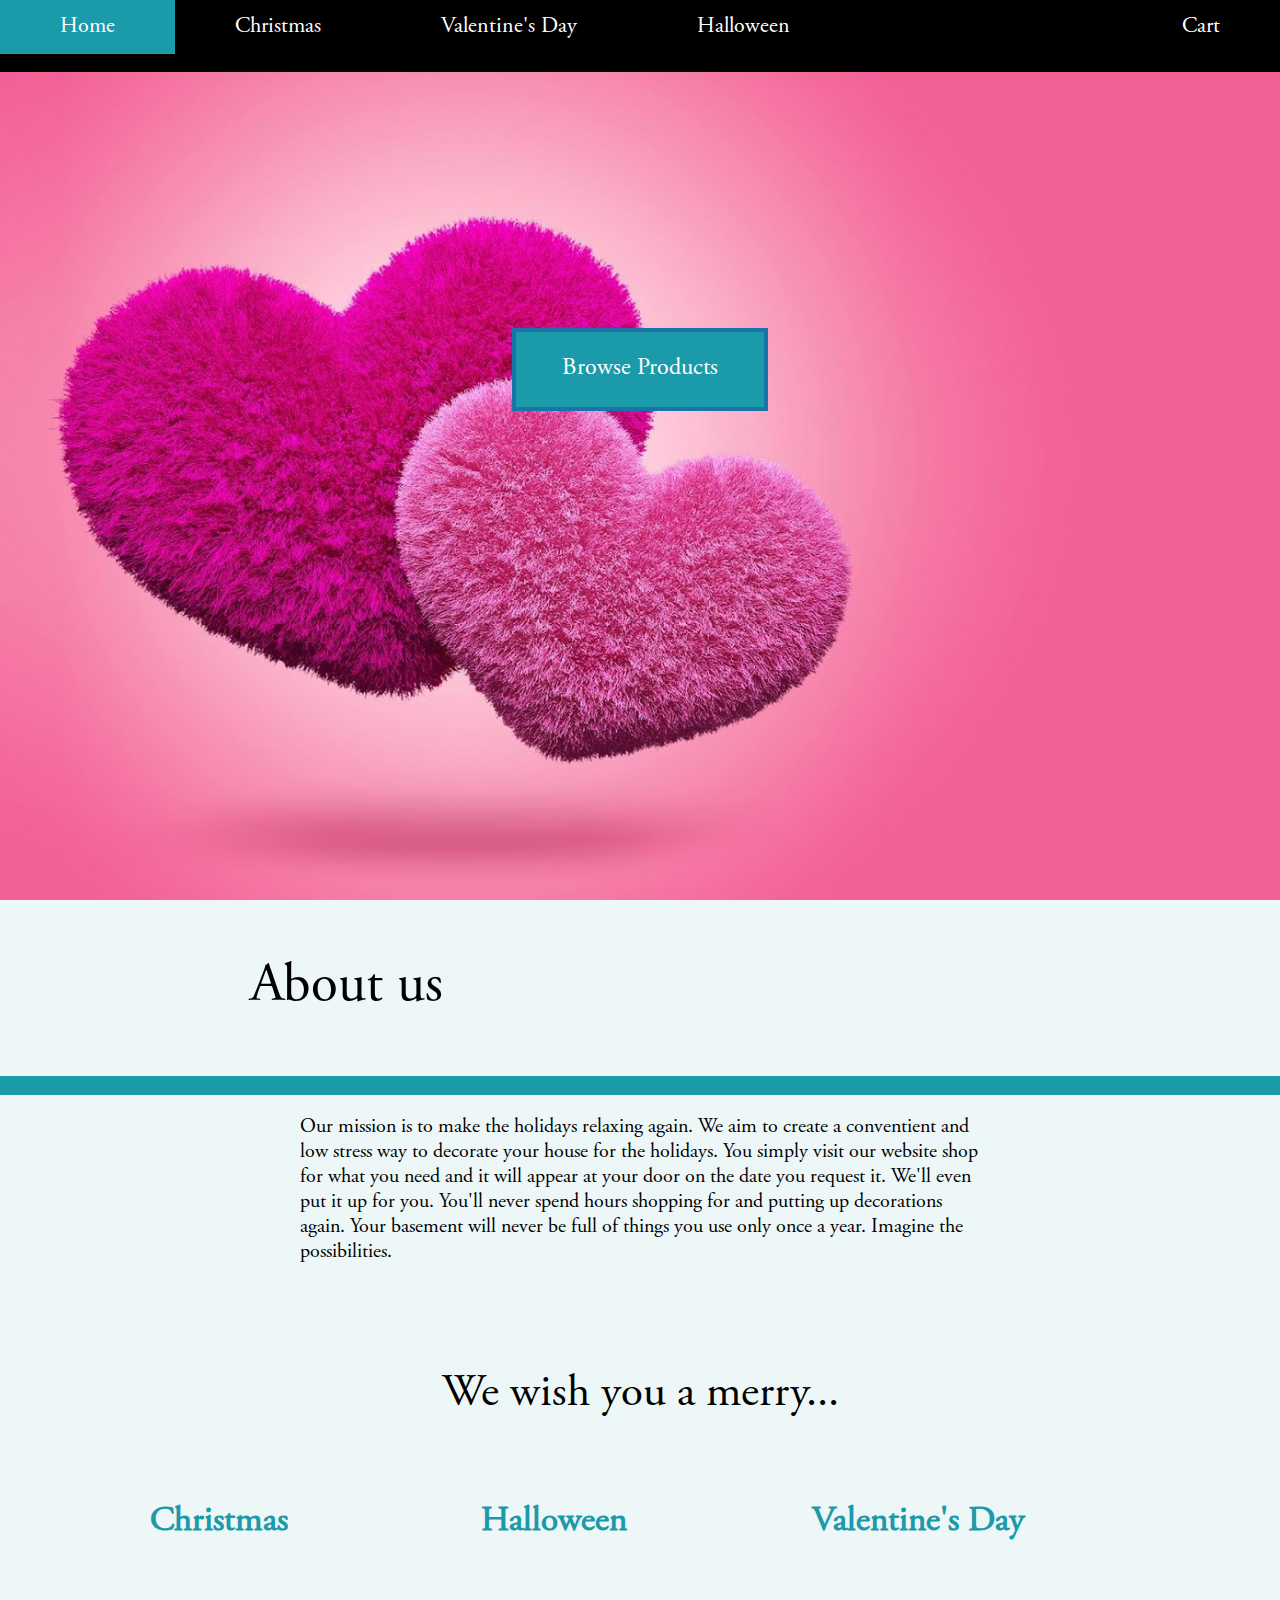
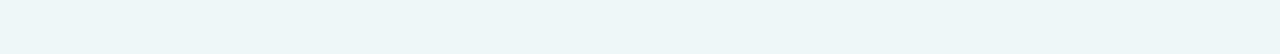
<file: UI/index.html>
<!DOCTYPE html>
<html>
<head>
    <link href="assets/css/style.css" rel="stylesheet" type="text/css">
    <script type="text/javascript" src="assets/js/jQuery/jquery-2.2.1.min.js"></script>
    <script type="text/javascript" src="assets/js/slides.js"></script>
    <title></title>
</head>
<body>
    <ul>
        <li>
            <a href="index.html">Home</a>
        </li>
        <li>
            <a href="christmas.html">Christmas</a>
        </li>
        <li>
            <a href="valentines.html">Valentine's Day</a>
        </li>
        <li>
            <a href="halloween.html">Halloween</a>
        </li>
        <li id="cart">
            <a href="cart.html">Cart</a>
        </li>
    </ul>
    <div id="slides">
        <button id="action">Browse Products</button>
    </div>
    <p id="days">About us</p>
	<div id="colorblock"><br></div>
    <p id="blurb">Our mission is to make the holidays relaxing again. We aim to create a conventient and low stress way to decorate your house for the holidays. You simply visit our website shop for what you need and it will appear at your door on the date you request it. We'll even put it up for you. You'll never spend hours shopping for and putting up decorations again. Your basement will never be full of things you use only once a year. Imagine the possibilities. </p>
    <br>
	<br>
	<p id="notdays">We wish you a merry...</p>
    <div id="counters">
        <div id="christmas">
            <h3 id="counter1">Christmas</h3><iframe frameborder="0" height="69"
            src=
            "http://free.timeanddate.com/countdown/i52rph93/n155/cf12/cm0/cu4/ct5/cs0/ca0/co0/cr0/ss0/cacfff/cpc000/pc828181/tcfff/fn2/fs100/szw700/szh295/iso2016-12-25T00:00:00/pa5"
            width="301"></iframe>
        </div>
        <div id="halloween">
            <h3 id="counter2">Halloween</h3><iframe frameborder="0" height="69"
            src=
            "http://free.timeanddate.com/countdown/i52rph93/n155/cf12/cm0/cu4/ct5/cs0/ca0/co0/cr0/ss0/cacfff/cpc000/pc828181/tcfff/fn2/fs100/szw700/szh295/iso2016-10-31T00:00:00/pa5"
            width="301"></iframe>
        </div>
        <div id="valentine">
            <h3 id="counter3">Valentine's Day</h3><iframe frameborder="0"
            height="69" src=
            "http://free.timeanddate.com/countdown/i52rph93/n155/cf12/cm0/cu4/ct5/cs0/ca0/co0/cr0/ss0/cacfff/cpc000/pc828181/tcfff/fn2/fs100/szw700/szh295/iso2017-02-14T00:00:00/pa5"
            width="301"></iframe>
        </div>
    </div>
    
</body>
</html>
</file>
<file: UI/assets/css/style.css>
@font-face {
    font-family:Adobe-Garamond;
    src: url(../fonts/AdobeGaramond.ttf);
}

* {
    font-family:Adobe-Garamond;
}

html, body {
	margin: 0 0 0 0;
	padding: 0 0 0 0;
	width:100%;
	height:100%;
    background-color: #EEF7F8;
}

ul {
	list-style-type: none;
	margin: 0;
	padding: 0;
	overflow: hidden;
	background-color: black;
	font-size: 22px;
    height:8%;
}

li {
	float: left;
}

li a {
	display: block;
	color: white;
	text-align: center;
	padding: 14px 60px;
	text-decoration: none;
}

li a:hover {
	background-color: #1B9AAA;
	
}

#cart {
	float: right;
	text-align: right;
	padding-left:100px;
}

#cart2{
	float:right;
	padding-left:50px;
}

h1 {
	text-align: center;
	font-size: 72px;
}

#slides {
    height:92%;
    width:100%;
    background-image: url(../images/slideshow/christmas.jpg);
    background-size: cover;
    background-repeat: no-repeat;
    background-position: center;
    text-align: center;
    z-index:2;
}

#action {
    height:10%;
    width:20%;
    background-color:#1B9AAA;
    border:4px solid #1B73AA;
    margin-top:20%;
    margin-bottom:20%;
    z-index: 5;
    color:#FFFFFF;
    font-size:1.5em;
}
#action:active {
    background-color:#1B73AA;
    border:4px solid #1B9AAA;
}

.container {
    position:relative;
    width:100%;
    height:350px;
    overflow:hidden;			
}

#tree {
	float: left;
}

#ds {
	float: left;
	padding-top: 20px;
}
#counter1 {
	font-size: 35px;
	color: #1B9AAA;
}

#counter2 {
	font-size: 35px;
	color: #1B9AAA;	
}

#counter3 {
	font-size: 35px;
	color: #1B9AAA;
}

#halloween {
	float:left;
	padding-left: 30px;
}

#valentine {
	float:left;
	padding-left: 30px;
}

#christmas {
	float:left;
	padding-left: 30px;
}

#counters {
	padding-left:120px;
}

#days {
	padding-left: 250px;
	font-size: 55px;	
}

#notdays {
	text-align: center;
	font-size: 45px;
}

#blurb{
	padding-left: 300px;
	font-size: 20px;
	padding-right: 300px;	
}

#breakers {
	font-size: 40px;
	padding-left: 200px;
	color: #1B9AAA;
}

#form {
	padding-left: 200px;	
}

#purchase {
	float: right;	
}

footer {
	background-color: #DDDBCB;
}

#colorblock {
	background-color: #1B9AAA;
}
</file>
